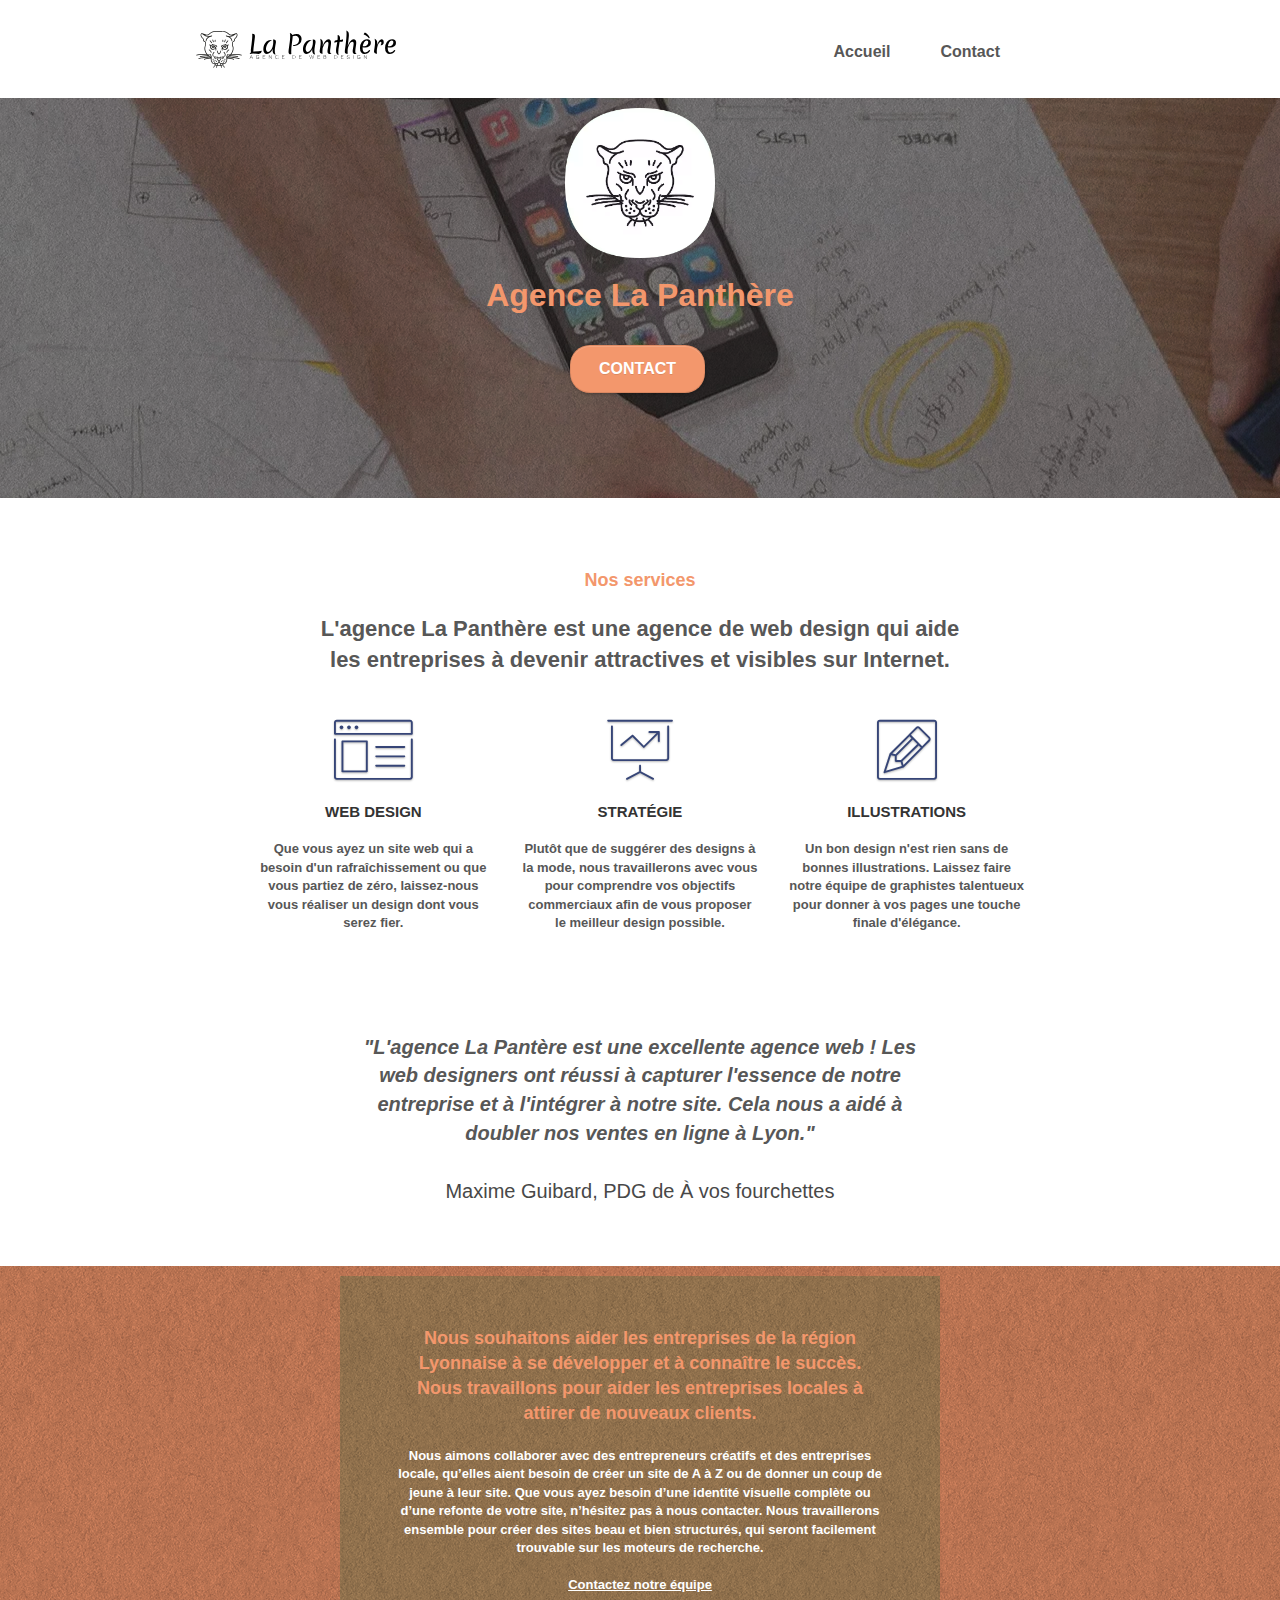
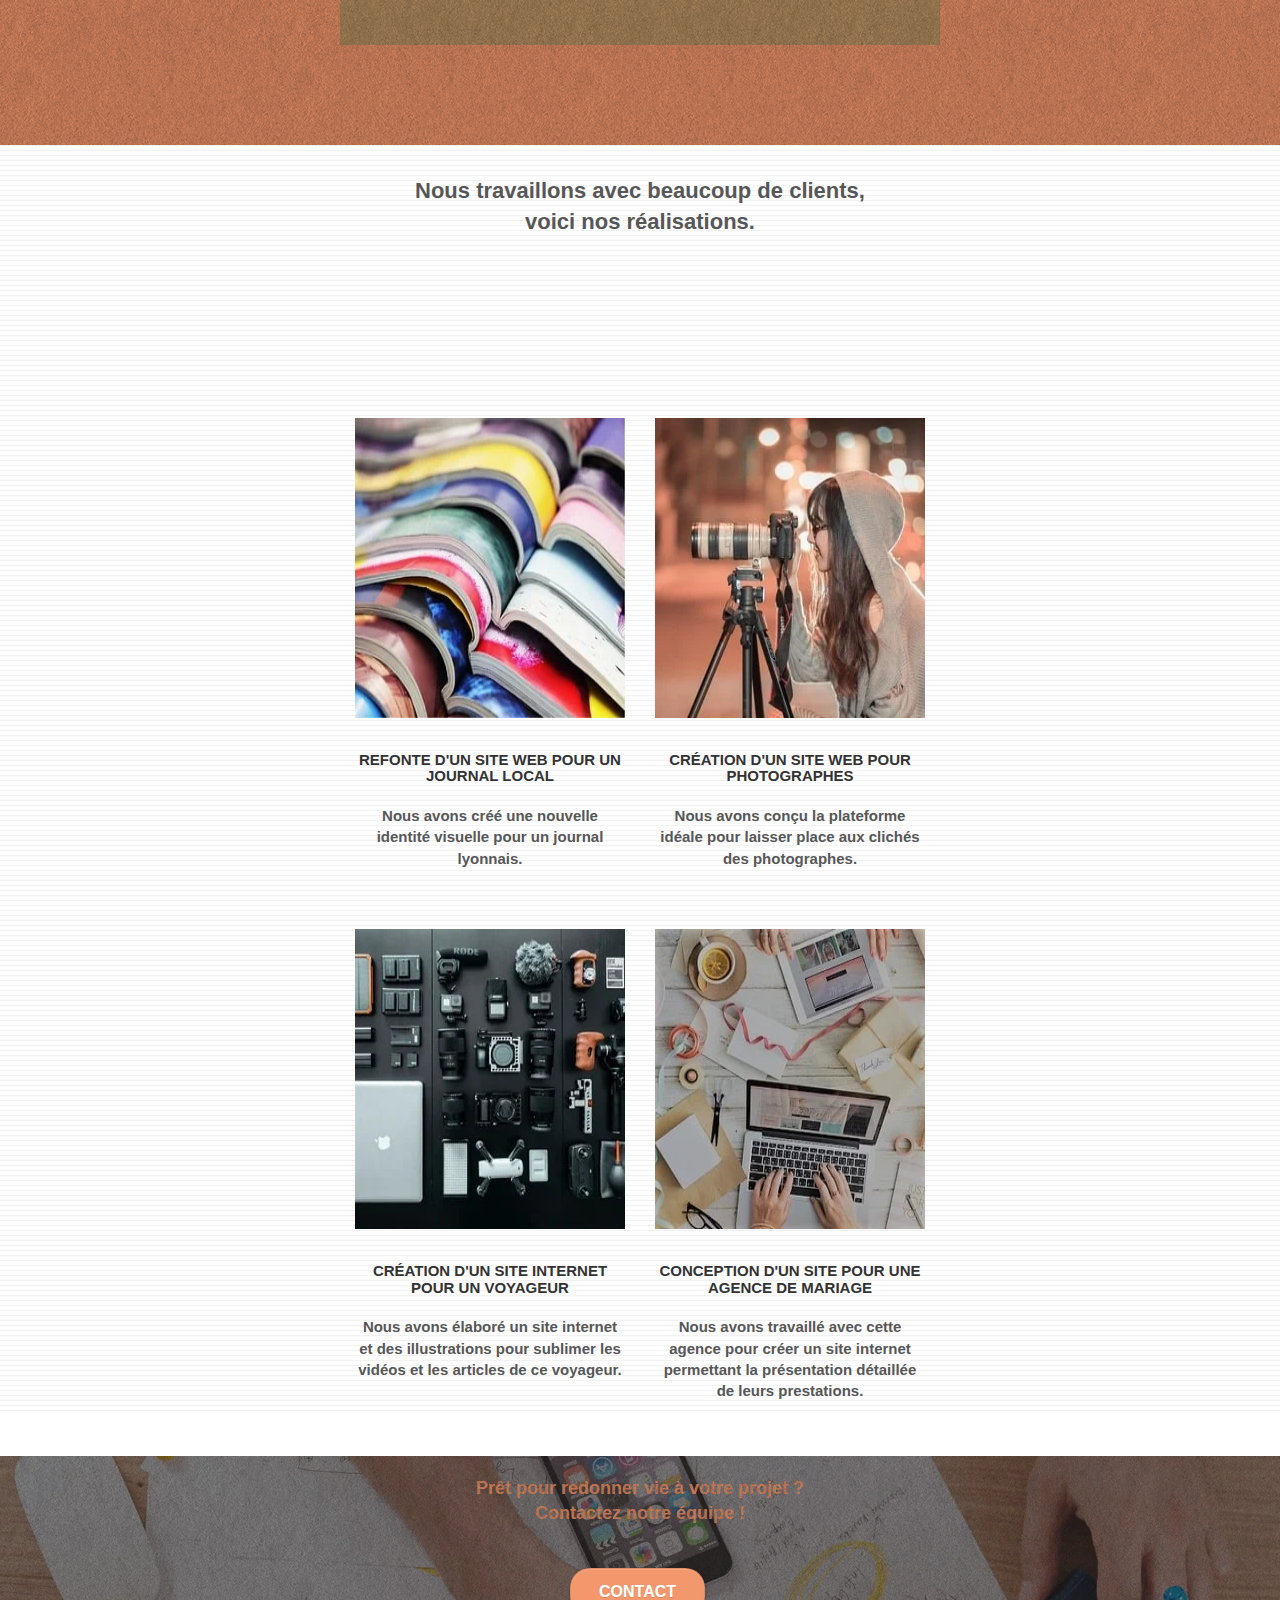
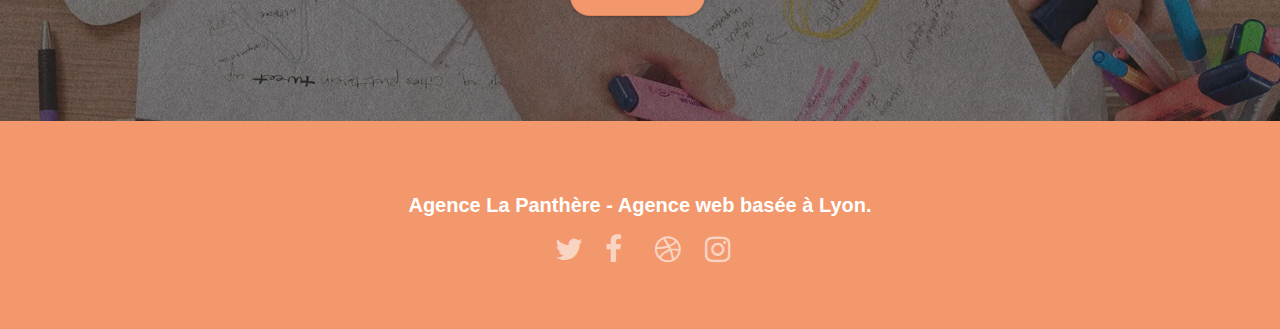
<file: index.html>
<!doctype html>
<html lang="fr">
	<head>
		<meta charset="utf-8">
		<meta name="description" content="Agence web à Lyon. La Panthère Agence de WebDesign accompagne ses clients dans les étapes de création d'un site web ou dans des projets de refonte de site. Cette entreprise en webdesign accompagne aussi ses clients dans l'élaboration de la stratégie digitale, le référencement naturel, la création d'identité graphique... A l'écoute des objectifs du client, La Panthère Agence de WebDesign élabore une véritable stratégie digitale permettant d'augmenter à la fois l'empreinte digitale mais aussi l'expérience utilisateur.">
		<meta property="og:title" content="La Phantère Agence WebDesign à Lyon">
		<meta property="og:type" content="website">
		<meta property="og:description" content="Votre entreprise de web design à lyon - La Panthère Agence vous apporte son expertise en web design">
		<meta property="og:site_name" content="La Panthère Agence ">

		<meta name="twitter:card" content="summary">
		<meta name="twitter:site" content="@username">
		<meta name="twitter:creator" content="@username">
		<meta name="twitter:title" content="La Panthère Agence">
		<meta name="twitter:description" content="Votre entreprise de web design à lyon - La Panthère Agence vous apporte son expertise en web design">
		<meta name="viewport" content="width=device-width, initial-scale=1.0, viewport-fit=cover">

		<link rel="canonical" href="https://jerom3t.github.io/P4-Openclassrooms/">
		<link rel="shortcut icon" type="image/png" href="favicon.jpg">
		<link rel="stylesheet" type="text/css" href="./css/bootstrap.min.css">
		<link rel="stylesheet" type="text/css" href="style.css">
		<link rel="stylesheet" type="text/css" href="./css/font-awesome.css">
		<link rel="stylesheet" type="text/css" href="./css/et-line.css">
		


		<title>La Phantère Agence WebDesign à Lyon</title>

		
	<!-- Analytics -->
	
	<!-- Analytics END -->
		
	</head>
	<body>
		<!-- Principal conteneur -->
		<div class="page-container">
		
			<!-- bloc-0 -->
			<header>
				<div class="bloc bgc-white l-bloc " id="bloc-0">
					<div class="container bloc-sm">
						<nav class="navbar row">
							<div class="navbar-header">
								<a class="navbar-brand" href="index.html"><img src="img/agence-la-panthere-monochrome.svg" alt="La Panthere Agence Web Design"></a>
								<button id="nav-toggle" type="button" class="ui-navbar-toggle navbar-toggle" data-toggle="collapse" data-target=".navbar-1">
									<span class="sr-only">Toggle navigation</span><span class="icon-bar"></span><span class="icon-bar"></span><span class="icon-bar"></span>
								</button>
							</div>
							<div class="collapse navbar-collapse navbar-1 special-dropdown-nav">
								<ul class="site-navigation nav navbar-nav">
									<li>
										<a href="index.html">Accueil</a>
									</li>
									<li>
										<a href="contact.html">Contact</a>
									</li>
								</ul>
							</div>
						</nav>
					</div>
				</div>
				<!-- bloc-0 END -->

				
				<!-- bloc-1-presentation -->
				<div class="bloc bgc-dark-slate-blue bg-banniere d-bloc bg-t-edge bloc-bg-texture texture-paper b-parallax" id="bloc-1-hero">
					<div class="container bloc-lg">
						<div class="row tight-width-whitespace">
							<div class="col-sm-12">
								<img src="img/logo.webp" class="center-block image-resize-mode" alt="Logo La Panthere Agence Web Design" title="La Panthere Agence">
								<h1 class="text-center hero-bloc-text tc-white ">Agence La Panthère</h1>
								<div class="text-center">
									<a href="contact.html" class="btn btn-lg btn-clean btn-rd cta-hero btn-atomic-tangerine" id="cta-hero">Contact</a>
								</div>
							</div>
						</div>
					</div>
				</div>
			</header>
			<!-- bloc-1-presentation END -->

			<!-- bloc-2-services -->
			<main class="main">
				<div class="bloc bgc-white l-bloc" id="bloc-2-services">
					<div class="container bloc-md">
						<div class="row">
							<div>
								<h2 class="text-center tc-white">Nos services</h2>
							</div>
							<div class="col-sm-12 text-center">
								<p class="explain">L'agence La Panthère est une agence de web design qui aide <br>les entreprises à devenir attractives et visibles sur Internet.</p>
							</div>
						</div>
						<div class="row voffset-lg med-width-whitespace">
							<article class="col-sm-4">
								<div class="text-center">
									<span class="et-icon-browser sm-shadow icon-dark-slate-blue icons icon-lg"></span>
								</div>
								<h3 class="mg-md text-center">Web design</h3>
								<p class="text-center ">Que vous ayez un site web qui a besoin d'un rafraîchissement ou que vous partiez de zéro, laissez-nous vous réaliser un design dont vous serez fier.</p>
							</article>
							<article class="col-sm-4">
								<div class="text-center">
									<span class="et-icon-presentation sm-shadow icon-dark-slate-blue icons icon-lg"></span>
								</div>
								<h3 class="mg-md text-center">Stratégie</h3>
								<p class="text-center ">Plutôt que de suggérer des designs à la mode, nous travaillerons avec vous pour comprendre vos objectifs commerciaux afin de vous proposer le meilleur design possible.</p>
							</article>
							<article class="col-sm-4">
								<div class="text-center">
									<span class="et-icon-edit sm-shadow icon-dark-slate-blue icons icon-lg"></span>
								</div>
								<h3 class="mg-md text-center">Illustrations</h3>
								<p class="text-center ">Un bon design n'est rien sans de bonnes illustrations. Laissez faire notre équipe de graphistes talentueux pour donner à vos pages une touche finale d'élégance.</p>
							</article>
						</div>
						<div class="row voffset-lg voffset">
							<div class="col-xs-12 col-md-8 col-md-offset-2 text-center">
								<p class="quote">
									"L'agence La Pantère est une excellente agence web ! Les web designers ont réussi à
									capturer l'essence de notre entreprise et à l'intégrer à notre site. Cela nous a aidé à
									doubler nos ventes en ligne à Lyon."<br>
								</p>
								<div class="text">
									Maxime Guibard, PDG de À vos fourchettes
								</div>
							</div>
						</div>
					</div>
				</div>
				<!-- bloc-2-services END -->

				<!-- bloc-3-what-i-do -->
				<section class="bloc tc-white bgc-atomic-tangerine bg-presentation d-bloc bloc-bg-texture texture-paper b-parallax" id="bloc-3-what-i-do">
					<div class="container bloc-lg">
						<div class="row tight-width-whitespace black-background">
							<div class="col-sm-12">
								<h2 class="mg-md text-center tc-white">Nous souhaitons aider les entreprises de la région Lyonnaise à se développer et à connaître le succès. Nous travaillons pour aider les entreprises locales à attirer de nouveaux clients.</h2>
								<p class="text-center white">Nous aimons collaborer avec des entrepreneurs créatifs et des entreprises locale, qu’elles aient besoin de créer un site de A à Z ou de donner un coup de jeune à leur site. Que vous ayez besoin d’une identité visuelle complète ou d’une refonte de votre site, n’hésitez pas à nous contacter. Nous travaillerons ensemble pour créer des sites beau et bien structurés, qui seront facilement trouvable sur les moteurs de recherche. <br><br><a class="ltc-white bold-link" href="contact.html">Contactez notre équipe</a><br></p>
							</div>
						</div>
					</div>
				</section>
				<!-- bloc-3-what-i-do END -->

				<!-- bloc-4-portfolio -->
				<div class="bloc bgc-white bg-lines-h2-bg bg-repeat l-bloc" id="bloc-4-portfolio">
					<div class="container bloc-lg">
						<div class="row">
							<div class="explain">
								<p class="explai">Nous travaillons avec beaucoup de clients, <br> voici nos réalisations.
								</p>
							</div>
						</div>
					</div>
					<div class="row tight-width-whitespace portfolio-row">
						<article class="col-sm-6">
							<a href="#" data-lightbox="img/1.webp" data-gallery-id="gallery-1" data-caption="Refonte d'un site web pour un journal local" data-frame="snapshot-lb"><img src="img/1.webp" alt="paris web design logo agence web meilleure agence et refonte site web journal" class="img-responsive portfolio-thumb"></a>
							<h3 class="mg-md text-center">Refonte d'un site web pour un journal local</h3>
							<p class="text-center">Nous avons créé une nouvelle identité visuelle pour un journal lyonnais.</p>
						</article>
						<article class="col-sm-6">
							<a href="#" data-lightbox="img/2.webp" data-gallery-id="gallery-1" data-caption="Création d'un site web pour photographes" data-frame="snapshot-lb"><img src="img/2.webp" class="img-responsive portfolio-thumb" alt="paris web design logo agence web meilleure agence, Création d'un site web pour photographes"></a>
							<h3 class="mg-md text-center">Création d'un site web pour photographes</h3>
							<p class="text-center">Nous avons conçu la plateforme idéale pour laisser place aux clichés des photographes.</p>
						</article>
					</div>
					<div class="row tight-width-whitespace portfolio-row">
						<article class="col-sm-6">
							<a href="#" data-lightbox="img/3.webp" data-gallery-id="gallery-1" data-caption="Création d'un site internet pour un voyageur" data-frame="snapshot-lb"><img src="img/3.webp" class="img-responsive portfolio-thumb" alt="paris web design logo agence web meilleure agence, Création d'un site web pour voyageur"></a>
							<h3 class="mg-md text-center">Création d'un site internet pour un voyageur</h3>
							<p class="text-center">Nous avons élaboré un site internet et des illustrations pour sublimer les vidéos et les articles de ce voyageur.</p>
						</article>
						<article class="col-sm-6">
							<a href="#" data-lightbox="img/4.webp" data-gallery-id="gallery-1" data-caption="Conception d'un site pour une agence de mariage" data-frame="snapshot-lb"><img src="img/4.webp" class="img-responsive portfolio-thumb" alt="paris web design logo agence web meilleure agence, Création d'un site web pour agence de mariage"></a>
							<h3 class="mg-md text-center">Conception d'un site pour une agence de mariage</h3>
							<p class="text-center">Nous avons travaillé avec cette agence pour créer un site internet permettant la présentation détaillée de leurs prestations.</p>
						</article>
					</div>
				</div>	
				<!-- bloc-4-portfolio END -->

				<!-- bloc-5-cta -->
				<section class="bloc bgc-dark-slate-blue bg-banniere d-bloc bloc-bg-texture texture-paper" id="bloc-5-cta">
					<div class="container bloc-lg">
						<div class="row">
							<h2 class="mg-md text-center tc-white">Prêt pour redonner vie à votre projet ?<br>Contactez notre équipe !</h2>
							<div class="col-sm-12 text-center">
								<a href="contact.html" class="btn btn-atomic-tangerine btn-clean btn-rd btn-lg cta-hero">Contact</a>
							</div>
						</div>
					</div>
				</section>
			</main>
			<!-- bloc-5-cta END -->
			<!-- Footer - bloc-8 -->
			<footer class="bloc bgc-atomic-tangerine d-bloc" id="bloc-8">
				<div class="container bloc-sm">
					<div class="row2">
						<div class="col-sm-12">
							<p class="text-center white">Agence La Panthère - Agence web basée à Lyon.<br></p>
						</div>
						<div class="reseaux">
								<div class="col-sm-3">
										<a class="social" href="index.html"><span class="fa fa-twitter icon-md"></span></a>
								</div>
							<div class="col-sm-3">
									<a class="social" href="index.html"><span class="fa fa-facebook icon-md"></span></a>
							</div>
							<div class="col-sm-3">
									<a class="social" href="index.html"><span class="fa fa-dribbble icon-md"></span></a>
							</div>
							<div class="col-sm-3">
									<a class="social" href="index.html"><span class="fa fa-instagram icon-md"></span></a>
							</div>
						</div>
					</div>
				</div>
			</footer>
			<!-- Footer - bloc-8 END -->
		</div>
			<!-- Principal conteneur END -->

		<script async defer src="./js/jquery-2.1.0.js"></script>
		<script async defer src="./js/gmaps.js"></script>
		<script async defer src="./js/blocs.js"></script>
		<script async defer src="./js/jquery.touchSwipe.js"></script>
		<script async defer src="./js/bootstrap.js"></script>
	</body>
</html>
</file>
<file: style.css>
body{margin:0;padding:0;background:#FFF;overflow-x:hidden;-webkit-font-smoothing:antialiased;-moz-osx-font-smoothing:grayscale;box-sizing:border-box}a,button{transition:all .3s ease-in-out;outline:none!important}a:hover{text-decoration:none;cursor:pointer}#page-loading-blocs-notifaction{position:fixed;top:0;bottom:0;width:100%;z-index:100000;background:#FFF url(img/pageload-spinner.gif) no-repeat center center}.bloc{width:100%;clear:both;background:50% 50% no-repeat;padding:0 50px;-webkit-background-size:cover;-moz-background-size:cover;-o-background-size:cover;background-size:cover;position:relative}.row2{display:flex;flex-direction:column;justify-content:center;padding:25px}.row2 p{padding-bottom:5px}.reseaux{display:flex;justify-content:center;padding-bottom:25px;height:50px}.col-sm-3{width:50px}.bloc-lg{padding:100px 50px}.bloc-md{padding:50px}.bloc-sm{padding:20px 50px}.bg-center,.bg-l-edge,.bg-r-edge,.bg-t-edge,.bg-b-edge,.bg-tl-edge,.bg-bl-edge,.bg-tr-edge,.bg-br-edge,.bg-repeat{-webkit-background-size:auto!important;-moz-background-size:auto!important;-o-background-size:auto!important;background-size:auto!important}.bg-repeat{background:repeat}.bg-t-edge{background:top no-repeat}.bloc-bg-texture::before{content:"";background-size:2px 2px;position:absolute;top:0;bottom:0;left:0;right:0}.texture-paper::before{background:url(img/texture-paper.webp);background-size:280px 280px}.b-parallax{background-attachment:fixed}.d-bloc{color:rgba(255,255,255,.7)}.d-bloc button:hover{color:rgba(255,255,255,.9)}.d-bloc .icon-round,.d-bloc .icon-square,.d-bloc .icon-rounded,.d-bloc .icon-semi-rounded-a,.d-bloc .icon-semi-rounded-b{border-color:rgba(255,255,255,.9)}.d-bloc .divider-h span{border-color:rgba(255,255,255,.2)}.d-bloc .a-btn,.d-bloc .navbar a,.d-bloc .navbar-brand,.d-bloc a .icon-sm,.d-bloc a .icon-md,.d-bloc a .icon-lg,.d-bloc a .icon-xl,.d-bloc h1 a,.d-bloc h2 a,.d-bloc h3 a,.d-bloc h4 a,.d-bloc h5 a,.d-bloc h6 a,.d-bloc p a{color:rgba(255,255,255,.6)}.d-bloc .a-btn:hover,.d-bloc .navbar a:hover,.d-bloc .navbar-brand:hover,.d-bloc a:hover .icon-sm,.d-bloc a:hover .icon-md,.d-bloc a:hover .icon-lg,.d-bloc a:hover .icon-xl,.d-bloc h1 a:hover,.d-bloc h2 a:hover,.d-bloc h3 a:hover,.d-bloc h4 a:hover,.d-bloc h5 a:hover,.d-bloc h6 a:hover,.d-bloc p a:hover{color:rgba(255,255,255,1)}.d-bloc .navbar-toggle .icon-bar{background:rgba(255,255,255,1)}.d-bloc .btn-wire,.d-bloc .btn-wire:hover{color:rgba(255,255,255,1);border-color:rgba(255,255,255,1)}.d-bloc .panel{color:rgba(0,0,0,.5)}.d-bloc .panel button:hover{color:rgba(0,0,0,.7)}.d-bloc .panel icon{border-color:rgba(0,0,0,.7)}.d-bloc .panel .divider-h span{border-color:rgba(0,0,0,.1)}.d-bloc .panel .a-btn{color:rgba(0,0,0,.6)}.d-bloc .panel .a-btn:hover{color:rgba(0,0,0,1)}.d-bloc .panel .btn-wire,.d-bloc .panel .btn-wire:hover{color:rgba(0,0,0,.7);border-color:rgba(0,0,0,.3)}.d-bloc .panel,.l-bloc{color:rgba(0,0,0,.5)}.d-bloc .panel button:hover,.l-bloc button:hover{color:rgba(0,0,0,.7)}.l-bloc .icon-round,.l-bloc .icon-square,.l-bloc .icon-rounded,.l-bloc .icon-semi-rounded-a,.l-bloc .icon-semi-rounded-b{border-color:rgba(0,0,0,.7)}.d-bloc .panel .divider-h span,.l-bloc .divider-h span{border-color:rgba(0,0,0,.1)}.d-bloc .panel .a-btn,.l-bloc .a-btn,.l-bloc .navbar a,.l-bloc .navbar-brand,.l-bloc a .icon-sm,.l-bloc a .icon-md,.l-bloc a .icon-lg,.l-bloc a .icon-xl,.l-bloc h1 a,.l-bloc h2 a,.l-bloc h3 a,.l-bloc h4 a,.l-bloc h5 a,.l-bloc h6 a,.l-bloc p a{color:rgba(0,0,0,.6)}.d-bloc .panel .a-btn:hover,.l-bloc .a-btn:hover,.l-bloc .navbar a:hover,.l-bloc .navbar-brand:hover,.l-bloc a:hover .icon-sm,.l-bloc a:hover .icon-md,.l-bloc a:hover .icon-lg,.l-bloc a:hover .icon-xl,.l-bloc h1 a:hover,.l-bloc h2 a:hover,.l-bloc h3 a:hover,.l-bloc h4 a:hover,.l-bloc h5 a:hover,.l-bloc h6 a:hover,.l-bloc p a:hover{color:rgba(0,0,0,1)}.l-bloc .navbar-toggle .icon-bar{color:rgba(0,0,0,.6)}.d-bloc .panel .btn-wire,.d-bloc .panel .btn-wire:hover,.l-bloc .btn-wire,.l-bloc .btn-wire:hover{color:rgba(0,0,0,.7);border-color:rgba(0,0,0,.3)}.voffset{margin-top:30px}.voffset-lg{margin-top:80px}.row-no-gutters{margin-right:0;margin-left:0}.row.row-no-gutters>[class^="col-"],.row.row-no-gutters>[class*=" col-"]{padding-right:0;padding-left:0}#bloc-1-hero h1{font-size:32px}.navbar{margin-bottom:0;z-index:1}.center-block{height:100px}.navbar-brand{height:auto;padding:3px 15px;font-size:25px;font-weight:400;font-weight:600;line-height:44px}.navbar-brand img{max-height:200px;margin-left:auto;margin-right:auto;display:block;text-align:center}.navbar-brand img[src$=svg]{width:200px}.nav-center .navbar-brand img{margin:0}.navbar .nav{padding-top:2px;margin-right:-16px;float:right;z-index:1}ul{display:flex;gap:20px;list-style-type:none;padding-right:10px}.nav>li{float:left;margin-top:4px;font-size:16px}a{text-decoration:none}.navbar-nav .open .dropdown-menu>li>a{text-align:inherit}.nav>li a:hover,.nav>li a:focus{background:transparent}.navbar-toggle{margin:10px 10px 0 0;border:0}.navbar-toggle:hover{background:transparent!important}.navbar-toggle .icon-bar{background-color:rgba(0,0,0,.5);width:26px}#form_1{display:flex;justify-content:flex-start;flex-direction:column}.form-group{display:flex;justify-content:flex-start;flex-direction:column;width:50%;padding:20px 20px 20px 0}label{padding-bottom:10px;font-size:17px;width:100%}input{height:25px;border-radius:10px}textarea{border-radius:10px}.col-sm-6 p{font-size:15px}.nav-invert .navbar .nav{float:left}.nav-invert .navbar-header,.nav-invert .navbar-brand{float:right;position:relative;z-index:2}@media (min-width:768px){.site-navigation{position:absolute;top:50%;right:75px;transform:translate(0,-50%);-webkit-transform:translateY(-50%)}.nav>li .dropdown-menu a,.nav>li .dropdown-menu a:hover{color:#484848}.nav-invert .site-navigation{left:0;right:0}.nav-center{text-align:center}.nav-center .navbar-header{width:100%}.navbar-header img{margin-left:5px}.nav-center .navbar-header,.nav-center .navbar-brand,.nav-center .nav>li{float:none;display:inline-block}.nav-center .site-navigation{position:relative;width:100%;right:0;margin-right:0;margin-top:20px}.nav-center.mini-nav .navbar-toggle{float:none;margin:10px auto 0}}.nav>li>.dropdown a{background:none!important;display:block;padding:14px 15px}nav .caret{margin:0 5px}.dropdown-menu .dropdown-menu{top:-8px;left:100%}.dropdown-menu .dropmenu-flow-right{top:100%;left:0;margin-left:-1px;border-top-left-radius:0;border-top-right-radius:0}.dropdown-menu .dropdown span{border:4px solid #000;border-top-color:transparent;border-right-color:transparent;border-bottom-color:transparent;margin:6px -5px 0 0!important;float:right}.mg-md{margin-top:10px;margin-bottom:20px}.mg-lg{margin-top:10px;margin-bottom:40px}.btn{margin:0 5px 5px 0}.btn.pull-right{margin:0 0 5px 5px}.btn-d,.btn-d:hover,.btn-d:focus{color:#FFF;background:rgba(0,0,0,.3)}button{outline:none!important}.btn-rd{border-radius:40px}.btn-clean{border:1px solid rgba(0,0,0,.08);border-bottom-color:rgba(0,0,0,.1);text-shadow:0 1px 0 rgba(0,0,1,.1);box-shadow:0 1px 3px rgba(0,0,1,.25),inset 0 1px 0 0 rgba(255,255,255,.15)}.icon-md{font-size:30px!important}.icon-lg{font-size:60px!important}.sm-shadow{text-shadow:0 1px 2px rgba(0,0,0,.3)}.panel-sq,.panel-sq .panel-heading,.panel-sq .panel-footer{border-radius:0}.panel-rd{border-radius:30px}.panel-rd .panel-heading{border-radius:29px 29px 0 0}.panel-rd .panel-footer{border-radius:0 0 29px 29px}.form-control{border-color:rgba(0,0,0,.1);border-radius:25px;box-shadow:none;width:300px}a[data-lightbox]{position:relative;display:block;text-align:center}a[data-lightbox]:hover::before{content:"+";font-family:"HelveticaNeue-Light","Helvetica Neue Light","Helvetica Neue",Helvetica,Arial;font-size:32px;width:50px;height:50px;margin-left:-25px;border-radius:50%;background:rgba(0,0,0,.6);color:#FFF;font-weight:100;z-index:1;position:absolute;top:50%;transform:translateY(-50%);-webkit-transform:translateY(-50%)}a[data-lightbox]:hover img{opacity:.6;-webkit-animation-fill-mode:none;animation-fill-mode:none}#lightbox-modal{display:flex;align-items:center}#lightbox-modal .modal-dialog{width:90%;max-width:900px;margin:0 auto 0}#lightbox-modal .modal-dialog img{max-height:90vh;margin:0 auto;max-width:300px;max-height:300px}.lightbox-caption{padding:20px;color:#FFF;background:rgba(0,0,0,.5);position:absolute;left:15px;right:15px;bottom:5px}.close-lightbox{color:#FFF;font-size:30px;position:absolute;top:20px;right:20px;z-index:20;background:rgba(0,0,0,.5);border:none;line-height:30px;padding:0 9px 5px;opacity:.3}.close-lightbox:hover,.next-lightbox:hover,.prev-lightbox:hover{opacity:1;color:#FFF}.next-lightbox,.prev-lightbox{font-size:20px;color:rgba(255,255,255,.9);background:rgba(0,0,0,.5);transition:all .2s ease-in-out;position:absolute;top:45%;z-index:1;opacity:.4}.next-lightbox{padding:6px 8px 1px 13px;right:25px}.prev-lightbox{padding:6px 13px 1px 10px;left:25px}.snapshot-lb .modal-body{padding-bottom:45px}.snapshot-lb .lightbox-caption{padding:0;color:rgba(0,0,0,.5);background:none}h1,h2,h3,h4,h5,h6,p,label,.btn,a{font-family:"helvetica";font-weight:600;color:#575757!important}.container{max-width:1000px}.hero-bloc-text{font-size:38px}.hero-bloc-text-sub{font-size:36px}.statement-bloc-text{line-height:26px;font-style:italic;font-size:20px;text-align:center;font-weight:lighter;max-width:520px;margin:auto auto auto auto}p{font-size:13px}.tight-width-whitespace{max-width:600px;margin:auto auto auto auto}.navbar-brand img{max-width:600px;height:50px}.image-resize-mode{width:150px;height:150px}.col-sm-6 img{width:300px;height:300px}.h1{font-size:20px;font-family:"Open Sans"}.cta-hero{margin-top:22px;color:#FFFFFF!important;text-transform:uppercase;padding:12px 28px 12px 28px;font-size:16px;font-weight:700;border-radius:20px;width:135px}.quote{font-size:20px;font-style:italic;padding:10px;font-weight:700}.text{font-size:20px;padding:10px;color:#484848}.explain{display:flex;text-align:center;flex-direction:column;font-size:22px;padding:10px}.explain p{display:flex;text-align:center;flex-direction:column;font-size:22px;padding:10px}label{display:flex;flex-direction:column}.row3{display:flex;justify-content:center}.row3 h3{display:flex;justify-content:center}.bloc-lg{padding-top:10px}.col-sm-4footer ul{display:flex}.col-sm-4footer{display:flex;flex-direction:column}.col-sm-4footer ul{display:flex;justify-content:center;gap:20px}.row2{padding-top:50px;display:flex;justify-content:center}.row2 p{font-size:20px}.row1{display:flex;flex-direction:column}.social{max-width:400px;margin:auto auto auto auto}h2{font-size:22px;line-height:1.4em}h3{font-size:15px;text-transform:uppercase;font-weight:700;color:#333333!important}.med-width-whitespace{max-width:800px;margin:auto auto auto auto;box-shadow:0 0 0 #000}h1{color:#333333!important}h4{color:#333333!important}.icons{margin-bottom:14px;margin-top:24px}.white{color:#FFFFFF!important}.portfolio-thumb{margin-bottom:24px}.portfolio-row{margin-bottom:44px;margin-top:50px}.avatar{box-shadow:0 4px 9px rgba(0,0,0,.3)}.black-background{background-color:rgba(165,147,99,.7);padding:40px 40px 40px 40px}.bold-link{font-weight:900;text-decoration:underline!important}.bgc-white{background-color:#FFF}.bgc-dark-slate-blue{background-color:#364577}.bgc-atomic-tangerine{background-color:#F3976C}.tc-white{color:#F3976C!important;font-size:18px}.title h1{font-size:30px;display:flex;justify-content:center}.title{font-size:30px}.btn-atomic-tangerine{background:#F3976C;color:#FFFFFF!important}.btn-atomic-tangerine:hover{background:#c27956!important;color:#FFFFFF!important}.ltc-white{color:#FFFFFF!important}.ltc-white:hover{color:#cccccc!important}.ltc-atomic-tangerine{color:#F3976C!important}.ltc-atomic-tangerine:hover{color:#c27956!important}.icon-dark-slate-blue{color:#364577!important;border-color:#364577!important}.bg-dots-bg{background-image:url(img/dots-bg.png)}.bg-lines-h2-bg{background-image:url(img/lines-h2-bg.png)}.bg-banniere{background-image:url(img/agence-la-panthere.webp)}.bg-presentation{background-image:url(img/image-de-presentation.webp)}@media (max-width:1024px){.bloc{padding-left:20px;padding-right:20px}.bloc.full-width-bloc,.bloc-tile-2.full-width-bloc .container,.bloc-tile-3.full-width-bloc .container,.bloc-tile-4.full-width-bloc .container{padding-left:0;padding-right:0}}@media (max-width:992px) and (min-width:768px){.navbar .nav{max-width:80%}.nav-center.navbar .nav{max-width:100%}}@media (max-width:991px){.container{width:100%}.b-parallax{background-attachment:scroll}.page-container,#hero-bloc{overflow-x:hidden;position:relative}.bloc-group,.bloc-group .bloc{display:block;width:100%}}@media (max-width:767px){.page-container{overflow-x:hidden;position:relative}h1,h2,h3,h4,h5,h6,p,#disqus_thread{padding-left:10px!important;padding-right:10px!important}.b-parallax{background-attachment:scroll}.navbar .nav{padding-top:0;border-top:1px solid rgba(0,0,0,.2);float:none!important}.contact{padding-left:30px}.navbar.row{margin-left:0;margin-right:0}.site-navigation{position:inherit;transform:none;-webkit-transform:none;-ms-transform:none}.nav>li{margin-top:0;border-bottom:1px solid rgba(0,0,0,.1);background:rgba(0,0,0,.05);text-align:left;padding-left:15px;width:100%}.nav>li:hover{background:rgba(0,0,0,.08)}.dropdown .dropdown a .caret{float:none;margin:5px 0 0 10px!important;border:4px solid #000;border-bottom-color:transparent;border-right-color:transparent;border-left-color:transparent}#hero-bloc .navbar .nav{background:rgba(0,0,0,.8)}#hero-bloc .navbar .nav a{color:rgba(255,255,255,.6)}.hero{padding:50px 0}.hero-nav{left:-1px;right:-1px}.navbar-collapse{padding:0;overflow-x:hidden;-webkit-box-shadow:none;box-shadow:none}.navbar-brand img{max-height:40px;width:auto}.nav-invert .navbar-header{float:none;width:100%}.nav-invert .navbar-toggle{float:left;margin-left:10px}.bloc{padding-left:0;padding-right:0}.bloc-xxl,.bloc-xl,.bloc-lg{padding:40px 0}.bloc-sm,.bloc-md{padding-left:0;padding-right:0}.bloc-tile-2 .container,.bloc-tile-3 .container,.bloc-tile-4 .container,.bloc-fill-screen .fill-bloc-top-edge,.bloc-fill-screen .fill-bloc-bottom-edge{padding-left:0;padding-right:0}.a-block{padding:0 10px}.voffset{margin-top:5px}.voffset-md{margin-top:20px}.voffset-lg{margin-top:30px}form{padding:5px}.close-lightbox{display:inline-block}.blocsapp-device-iphone5{background-size:216px 425px;padding-top:60px;width:216px;height:425px}.blocsapp-device-iphone5 img{width:180px;height:320px}}@media (max-width:400px){.bloc{padding-left:0;padding-right:0}.col-sm-4footer ul{display:flex;flex-direction:column;justify-content:center}}@media (max-width:767px){.bloc-mob-center-text{text-align:center}}@media (min-width:350px){a[data-lightbox]{position:relative;display:flex;justify-content:center;text-align:center}}
</file>
<file: css/et-line.css>
@font-face{font-family:et-line;src:url(../fonts/et-line.eot);src:url(../fonts/et-line.eot?#iefix) format('embedded-opentype'),url(../fonts/et-line.woff) format('woff'),url(../fonts/et-line.ttf) format('truetype'),url(../fonts/et-line.svg#et-line) format('svg');font-weight:400;font-style:normal}.et-icon-adjustments,.et-icon-alarmclock,.et-icon-anchor,.et-icon-aperture,.et-icon-attachment,.et-icon-bargraph,.et-icon-basket,.et-icon-beaker,.et-icon-bike,.et-icon-book-open,.et-icon-briefcase,.et-icon-browser,.et-icon-calendar,.et-icon-camera,.et-icon-caution,.et-icon-chat,.et-icon-circle-compass,.et-icon-clipboard,.et-icon-clock,.et-icon-cloud,.et-icon-compass,.et-icon-desktop,.et-icon-dial,.et-icon-document,.et-icon-documents,.et-icon-download,.et-icon-dribbble,.et-icon-edit,.et-icon-envelope,.et-icon-expand,.et-icon-facebook,.et-icon-flag,.et-icon-focus,.et-icon-gears,.et-icon-genius,.et-icon-gift,.et-icon-global,.et-icon-globe,.et-icon-googleplus,.et-icon-grid,.et-icon-happy,.et-icon-hazardous,.et-icon-heart,.et-icon-hotairballoon,.et-icon-hourglass,.et-icon-key,.et-icon-laptop,.et-icon-layers,.et-icon-lifesaver,.et-icon-lightbulb,.et-icon-linegraph,.et-icon-linkedin,.et-icon-lock,.et-icon-magnifying-glass,.et-icon-map,.et-icon-map-pin,.et-icon-megaphone,.et-icon-mic,.et-icon-mobile,.et-icon-newspaper,.et-icon-notebook,.et-icon-paintbrush,.et-icon-paperclip,.et-icon-pencil,.et-icon-phone,.et-icon-picture,.et-icon-pictures,.et-icon-piechart,.et-icon-presentation,.et-icon-pricetags,.et-icon-printer,.et-icon-profile-female,.et-icon-profile-male,.et-icon-puzzle,.et-icon-quote,.et-icon-recycle,.et-icon-refresh,.et-icon-ribbon,.et-icon-rss,.et-icon-sad,.et-icon-scissors,.et-icon-scope,.et-icon-search,.et-icon-shield,.et-icon-speedometer,.et-icon-strategy,.et-icon-streetsign,.et-icon-tablet,.et-icon-target,.et-icon-telescope,.et-icon-toolbox,.et-icon-tools,.et-icon-tools-2,.et-icon-trophy,.et-icon-tumblr,.et-icon-twitter,.et-icon-upload,.et-icon-video,.et-icon-wallet,.et-icon-wine{font-family:et-line;speak:none;font-style:normal;font-weight:400;font-variant:normal;text-transform:none;line-height:1;-webkit-font-smoothing:antialiased;-moz-osx-font-smoothing:grayscale;display:inline-block}.et-icon-mobile:before{content:"\e000"}.et-icon-laptop:before{content:"\e001"}.et-icon-desktop:before{content:"\e002"}.et-icon-tablet:before{content:"\e003"}.et-icon-phone:before{content:"\e004"}.et-icon-document:before{content:"\e005"}.et-icon-documents:before{content:"\e006"}.et-icon-search:before{content:"\e007"}.et-icon-clipboard:before{content:"\e008"}.et-icon-newspaper:before{content:"\e009"}.et-icon-notebook:before{content:"\e00a"}.et-icon-book-open:before{content:"\e00b"}.et-icon-browser:before{content:"\e00c"}.et-icon-calendar:before{content:"\e00d"}.et-icon-presentation:before{content:"\e00e"}.et-icon-picture:before{content:"\e00f"}.et-icon-pictures:before{content:"\e010"}.et-icon-video:before{content:"\e011"}.et-icon-camera:before{content:"\e012"}.et-icon-printer:before{content:"\e013"}.et-icon-toolbox:before{content:"\e014"}.et-icon-briefcase:before{content:"\e015"}.et-icon-wallet:before{content:"\e016"}.et-icon-gift:before{content:"\e017"}.et-icon-bargraph:before{content:"\e018"}.et-icon-grid:before{content:"\e019"}.et-icon-expand:before{content:"\e01a"}.et-icon-focus:before{content:"\e01b"}.et-icon-edit:before{content:"\e01c"}.et-icon-adjustments:before{content:"\e01d"}.et-icon-ribbon:before{content:"\e01e"}.et-icon-hourglass:before{content:"\e01f"}.et-icon-lock:before{content:"\e020"}.et-icon-megaphone:before{content:"\e021"}.et-icon-shield:before{content:"\e022"}.et-icon-trophy:before{content:"\e023"}.et-icon-flag:before{content:"\e024"}.et-icon-map:before{content:"\e025"}.et-icon-puzzle:before{content:"\e026"}.et-icon-basket:before{content:"\e027"}.et-icon-envelope:before{content:"\e028"}.et-icon-streetsign:before{content:"\e029"}.et-icon-telescope:before{content:"\e02a"}.et-icon-gears:before{content:"\e02b"}.et-icon-key:before{content:"\e02c"}.et-icon-paperclip:before{content:"\e02d"}.et-icon-attachment:before{content:"\e02e"}.et-icon-pricetags:before{content:"\e02f"}.et-icon-lightbulb:before{content:"\e030"}.et-icon-layers:before{content:"\e031"}.et-icon-pencil:before{content:"\e032"}.et-icon-tools:before{content:"\e033"}.et-icon-tools-2:before{content:"\e034"}.et-icon-scissors:before{content:"\e035"}.et-icon-paintbrush:before{content:"\e036"}.et-icon-magnifying-glass:before{content:"\e037"}.et-icon-circle-compass:before{content:"\e038"}.et-icon-linegraph:before{content:"\e039"}.et-icon-mic:before{content:"\e03a"}.et-icon-strategy:before{content:"\e03b"}.et-icon-beaker:before{content:"\e03c"}.et-icon-caution:before{content:"\e03d"}.et-icon-recycle:before{content:"\e03e"}.et-icon-anchor:before{content:"\e03f"}.et-icon-profile-male:before{content:"\e040"}.et-icon-profile-female:before{content:"\e041"}.et-icon-bike:before{content:"\e042"}.et-icon-wine:before{content:"\e043"}.et-icon-hotairballoon:before{content:"\e044"}.et-icon-globe:before{content:"\e045"}.et-icon-genius:before{content:"\e046"}.et-icon-map-pin:before{content:"\e047"}.et-icon-dial:before{content:"\e048"}.et-icon-chat:before{content:"\e049"}.et-icon-heart:before{content:"\e04a"}.et-icon-cloud:before{content:"\e04b"}.et-icon-upload:before{content:"\e04c"}.et-icon-download:before{content:"\e04d"}.et-icon-target:before{content:"\e04e"}.et-icon-hazardous:before{content:"\e04f"}.et-icon-piechart:before{content:"\e050"}.et-icon-speedometer:before{content:"\e051"}.et-icon-global:before{content:"\e052"}.et-icon-compass:before{content:"\e053"}.et-icon-lifesaver:before{content:"\e054"}.et-icon-clock:before{content:"\e055"}.et-icon-aperture:before{content:"\e056"}.et-icon-quote:before{content:"\e057"}.et-icon-scope:before{content:"\e058"}.et-icon-alarmclock:before{content:"\e059"}.et-icon-refresh:before{content:"\e05a"}.et-icon-happy:before{content:"\e05b"}.et-icon-sad:before{content:"\e05c"}.et-icon-facebook:before{content:"\e05d"}.et-icon-twitter:before{content:"\e05e"}.et-icon-googleplus:before{content:"\e05f"}.et-icon-rss:before{content:"\e060"}.et-icon-tumblr:before{content:"\e061"}.et-icon-linkedin:before{content:"\e062"}.et-icon-dribbble:before{content:"\e063"}
</file>
